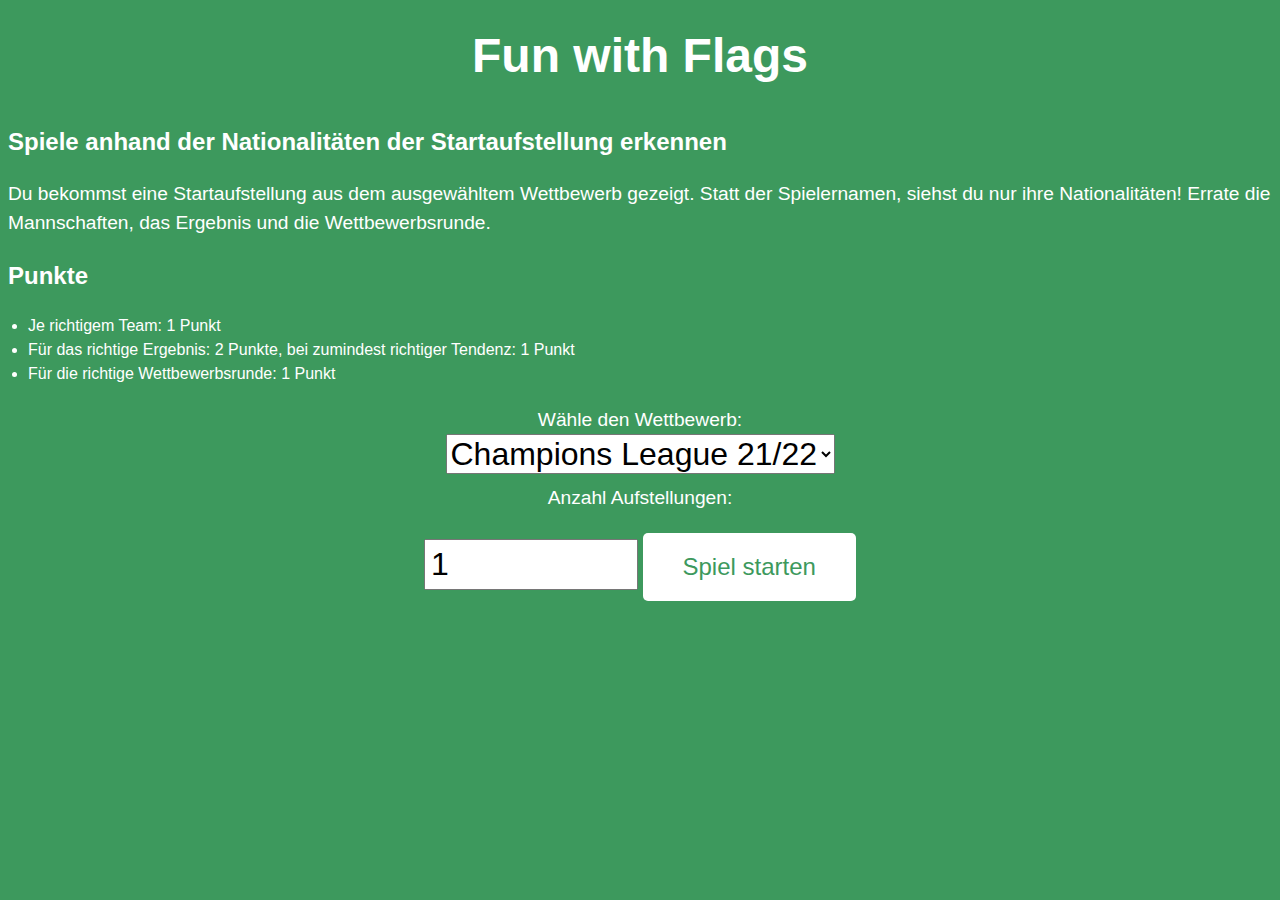
<file: templates/start_game.html>
<!DOCTYPE html>
<html>
  <head>
    <title>Fun with Flags</title>
    <style>
      body {
        background-color: #3d995d; /* Football green */
        color: white;
        font-family: Arial, sans-serif;
        line-height: 1.5;
      }
      
      h1 {
        text-align: center;
        font-size: 3em;
        margin-top: 20px;
      }
      
      h2 {
        font-size: 1.5em;
        margin-top: 20px;
      }
      
      p {
        font-size: 1.2em;
        margin: 1em 0;
      }
      
      ul {
        margin: 1em 0;
        padding-left: 20px;
      }
      
      form {
        margin-top: 20px;
        text-align: center;
      }
      
      label {
        font-size: 1.2em;
        display: block;
        margin-top: 10px;
        text-align: center;
      }
      
      input[type="number"] {
        font-size: 2em;
        padding: 5px;
        width: 100%;
        max-width: 200px;
      }
      
      input[type="submit"] {
        font-size: 1.5em;
        padding: 20px 40px;
        margin-top: 20px;
        background-color: white;
        color: #3d995d;
        border: none;
        border-radius: 5px;
        cursor: pointer;
      }

      select{
        font-size: 2em;
      }

      input[type="number"] {
        font-size: 2em;
        max-width: auto;
      }
      
      @media (max-width: 768px) {
        h1 {
          font-size: 2.5em;
        }
        
        h2 {
          font-size: 1.2em;
        }
        
        p {
          font-size: 1em;
        }
        
        input[type="number"] {
          font-size: 1.2em;
          max-width: none;
        }
      }
    </style>
  </head>

  <body>
    <h1>Fun with Flags</h1>
    <h2>Spiele anhand der Nationalitäten der Startaufstellung erkennen</h2>

    <p>
      Du bekommst eine Startaufstellung aus dem ausgewähltem Wettbewerb gezeigt.
      Statt der Spielernamen, siehst du nur ihre Nationalitäten! 
      Errate die Mannschaften, das Ergebnis und die Wettbewerbsrunde.
    </p>

    <h2>Punkte</h2>
    <p>
      <ul>
        <li>Je richtigem Team: 1 Punkt</li>
        <li>Für das richtige Ergebnis: 2 Punkte, bei zumindest richtiger Tendenz: 1 Punkt</li>
        <li>Für die richtige Wettbewerbsrunde: 1 Punkt</li>
      </ul>
    </p>

    <form method="POST" action="/guess_match">
      <label for="competition">Wähle den Wettbewerb:</label>
      <select name="competition" id="competition">
        <option value="CL2122">Champions League 21/22</option>
      </select>

      <label for="num_rounds">Anzahl Aufstellungen:</label>
      <input type="number" id="num_rounds" name="num_rounds" min="1" max="9" value="1">

      <input type="submit" value="Spiel starten">
    </form>
  </body>
</html>
</file>
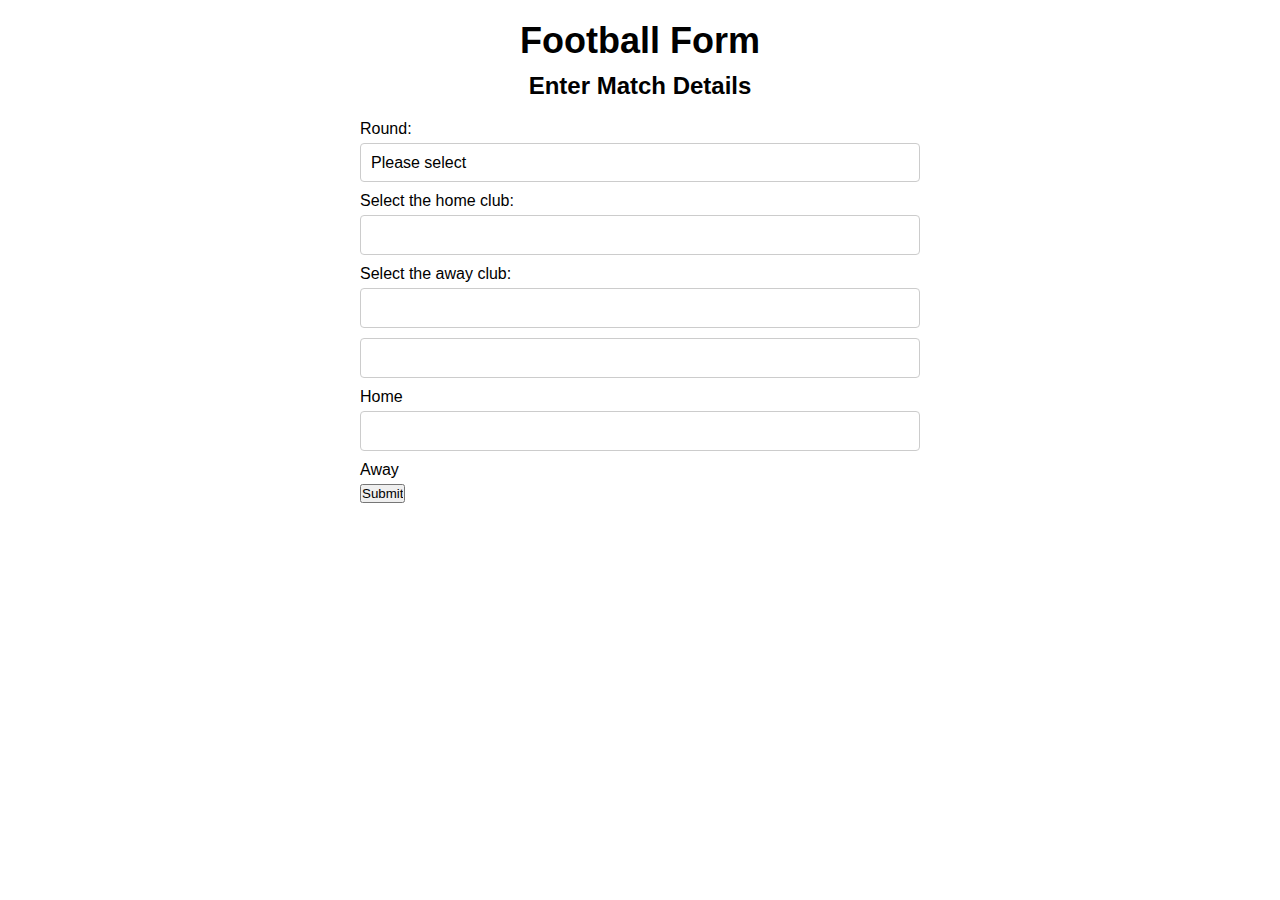
<file: templates/test.html>
<!DOCTYPE html>
<html>
  <head>
    <meta charset="UTF-8">
    <meta name="viewport" content="width=device-width, initial-scale=1.0">
    <title>Football Form</title>
    <style>
      * {
        box-sizing: border-box;
        margin: 0;
        padding: 0;
      }
      
      body {
        font-family: Arial, sans-serif;
      }
      
      .container {
        max-width: 600px;
        margin: 0 auto;
        padding: 20px;
      }
      
      .header {
        text-align: center;
        margin-bottom: 20px;
      }
      
      h1 {
        font-size: 36px;
        margin-bottom: 10px;
      }
      
      h2 {
        font-size: 24px;
        margin-bottom: 10px;
      }
      
      label {
        display: block;
        margin-bottom: 5px;
      }
      
      select,
      input[type="text"],
      input[type="number"] {
        width: 100%;
        padding: 10px;
        margin-bottom: 10px;
        font-size: 16px;
        border: 1px solid #ccc;
        border-radius: 4px;
        box-shadow: none;
        appearance: none;
        -webkit-appearance: none;
        -moz-appearance: none;
        background: url("https://image.flaticon.com/icons/png/128/3306/3306337.png") no-repeat scroll right center transparent;
        background-size: 18px;
      }
      
      select {
        background-color: white;
      }
      
      input[type="number"] {
        text-align: center;
      }
      
      span {
        display: inline-block;
        width: 10%;
        text-align: center;
        font-size: 24px;
      }
      
      .submit-btn {
        width: 100%;
        text-align: center;
        margin-top: 20px;
      }
      
      button {
        display: inline-block;
        background-color: #4CAF50;
        color: white;
        padding: 10px 20px;
        border: none;
        border-radius: 4px;
        font-size: 16px;
        cursor: pointer;
      }
      
      button:hover {
        background-color: #3e8e41;
      }
      
      @media screen and (min-width: 600px) {
        .form-wrapper {
          display: flex;
          justify-content: space-between;
        }
        
        .form-wrapper .form-group {
          width: 48%;
        }
        
        .form-wrapper .form-group input[type="number"] {
          width: 80px;
        }
      }
    </style>
  </head>
  <body>
    <div class="container">
      <div class="header">
        <h1>Football Form</h1>
        <h2>Enter Match Details</h2>
      </div>
      
      <form>
        <label for="round">Round:</label>
        <select id="round">
          <option value="">Please select</option>
          <option value="Group stage">Group stage</option>
          <option value="Round of 16">Round of 16</option>
          <option value="Quarter-finals">Quarter-finals</option>
          <option value="Semi-finals">Semi-finals</option>
          <option value="Final">Final</option>
        </select>
  
  <form>
    <label for="home-club">Select the home club:</label>
    <input type="text" id="home-club" list="clubs">
    <label for="away-club">Select the away club:</label>
    <input type="text" id="away-club" list="clubs">
    
    <div>
      <input type="number" name="home-score" id="home-score" min="0" max="9" pattern="[0-9]" inputmode="numeric" required>
      <label for="home-score">Home</label>
    </div>
    
    <div>
      <input type="number" name="away-score" id="away-score" min="0" max="9" pattern="[0-9]" inputmode="numeric" required>
      <label for="away-score">Away</label>
    </div>
    
    <input type="submit" value="Submit" id="submit-button">
  </form>
</body>
</html>
</file>
